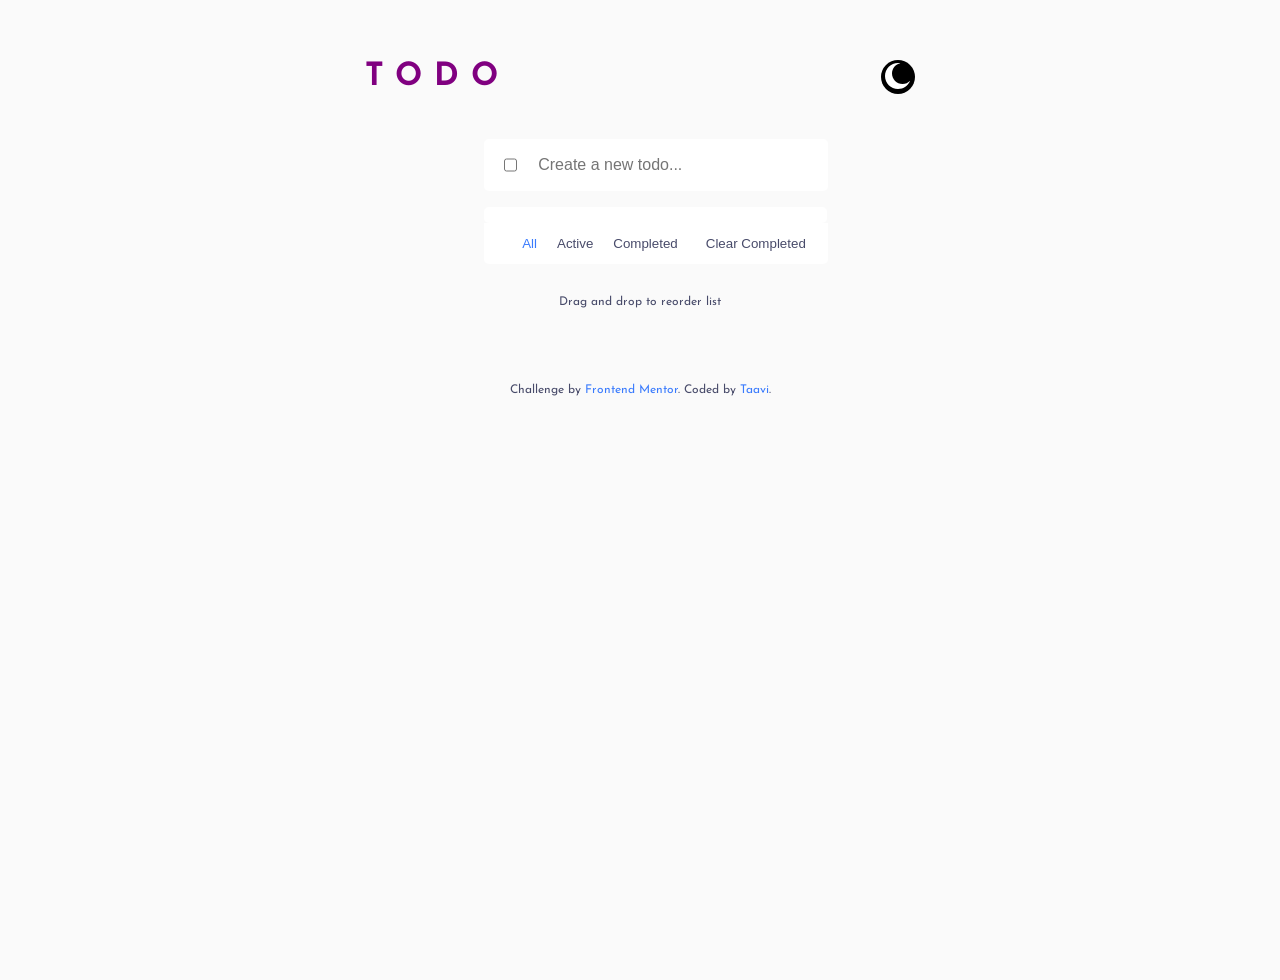
<file: index.html>
<!DOCTYPE html>
<html lang="en">
  <head>
    <meta charset="UTF-8" />
    <meta name="viewport" content="width=device-width, initial-scale=1.0" />
    <!-- ensures proper display on all devices -->
    <link
      rel="icon"
      type="image/png"
      sizes="32x32"
      href="./images/favicon-32x32.png"
    />
    <link rel="stylesheet" href="./style.css" />
    <link rel="preconnect" href="https://fonts.googleapis.com" />
    <link rel="preconnect" href="https://fonts.gstatic.com" crossorigin />
    <link
      href="https://fonts.googleapis.com/css2?family=Josefin+Sans:ital,wght@0,100..700;1,100..700&display=swap"
      rel="stylesheet"
    />
    <title>Frontend Mentor | Todo app</title>
  </head>
  <body>
    <header>
      <h1>TODO</h1>
      <button type="button" class="todo__theme-toggle-button">
        <img id="theme-icon" src="./images/icon-moon.svg" alt="Theme toggler" />
      </button>
    </header>
    <section class="todo">
      <!-- Todo input section -->
      <div class="todo__input-container">
        <form id="todo__form">
          <input id="todo__checkbox" class="todo__checkbox" type="checkbox" />
          <input
            id="todo__input"
            class="todo__input"
            placeholder="Create a new todo..."
          />
        </form>
      </div>

      <!-- Todo list section, dynamically populated by JS -->
      <section class="todo__list-container">
        <ul id="todo__list"></ul>
      </section>

      <!-- Bottom bar section with filter buttons and clear button -->
      <footer class="todo__bottom-bar">
        <div class="todo__items-left">
          <p id="todo__items-left">
            <!-- Dynamically added items left count -->
          </p>
        </div>

        <div class="todo__filter-buttons">
          <button
            type="button"
            class="todo__filter-button todo__filter-button--active"
          >
            All
          </button>
          <button type="button" class="todo__filter-button">Active</button>
          <button type="button" class="todo__filter-button">Completed</button>
        </div>

        <div class="todo__clear-completed">
          <button type="button" class="todo__clear-completed-button">
            Clear Completed
          </button>
        </div>
      </footer>

      <!-- Drag and drop hint -->
      <p id="todo__dragdrop-paragraph" class="todo__drag-drop-hint">
        Drag and drop to reorder list
      </p>
    </section>

    <div class="attribution">
      Challenge by
      <a href="https://www.frontendmentor.io?ref=challenge" target="_blank"
        >Frontend Mentor</a
      >. Coded by <a href="#">Taavi</a>.
    </div>

    <script src="script.js"></script>
  </body>
</html>
</file>
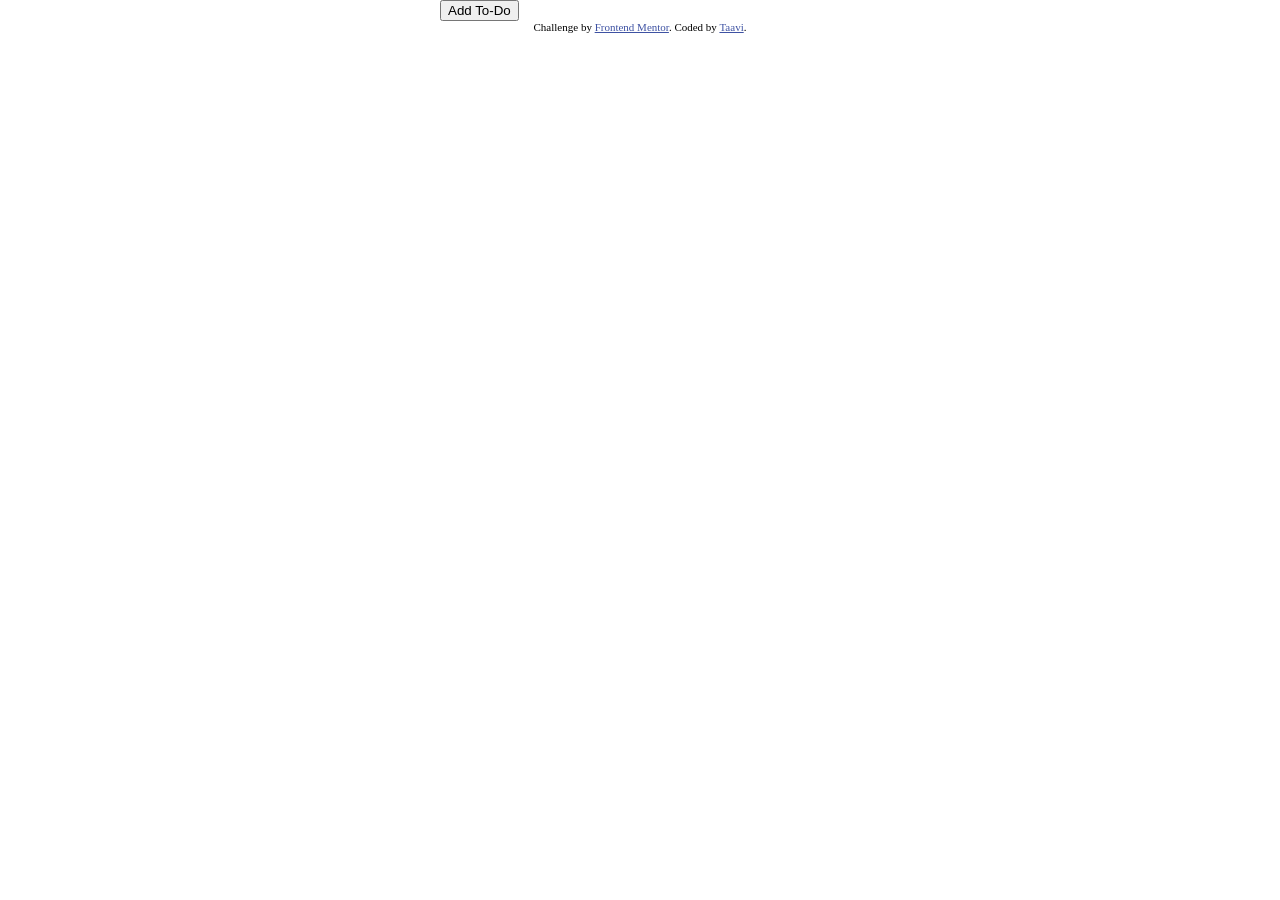
<file: subfolderforchatgptassistedmemes/index.html>
<!DOCTYPE html>
<html lang="en">
<head>
  <meta charset="UTF-8">
  <meta name="viewport" content="width=device-width, initial-scale=1.0">
  <link rel="icon" type="image/png" sizes="32x32" href="./images/favicon-32x32.png">
  <link rel="stylesheet" href="./style.css">
  <title>Frontend Mentor | Todo app</title>
</head>
<body>
  <button id="add-todo" class="add-button js-add-button">Add To-Do</button>
  <div id="main-todo-container" class="todo-container js-todo-container"></div>
  <div class="attribution">
    Challenge by <a href="https://www.frontendmentor.io?ref=challenge" target="_blank">Frontend Mentor</a>. 
    Coded by <a href="#">Taavi</a>.
  </div>
  <script src="script.js"></script>
</body>
</html>
</file>
<file: style.css>
*//* === Reset === */
* {
  margin: 0;
  padding: 0;
  box-sizing: border-box;
}

body {
  font-family: 'Josefin Sans', sans-serif;
  background-color: var(--bg-color);
  color: var(--text-color);
  transition: background-color 0.3s, color 0.3s;
  min-height: 100vh;
  display: flex;
  flex-direction: column;
  align-items: center;
  padding: 2rem;
}

/* === Theme Variables === */
:root {
  --bg-color: hsl(0, 0%, 98%);
  --text-color: hsl(235, 19%, 35%);
  --todo-bg: white;
  --todo-border: hsl(233, 11%, 84%);
  --todo-completed: hsl(233, 14%, 35%);
  --button-hover: hsl(236, 33%, 92%);
}

body.dark-mode {
  --bg-color: hsl(235, 21%, 11%);
  --text-color: hsl(234, 39%, 85%);
  --todo-bg: hsl(235, 24%, 19%);
  --todo-border: hsl(233, 14%, 35%);
  --todo-completed: hsl(233, 14%, 55%);
  --button-hover: hsl(234, 11%, 52%);
}

/* === Header === */
header {
  display: flex;
  justify-content: space-between;
  align-items: center;
  width: 100%;
  max-width: 550px;
  margin-bottom: 1.5rem;
}

header h1 {
  color: purple;
  letter-spacing: 12px;
}

.todo__theme-toggle-button {
  background: black;
  border-radius: 100%;
  padding: 3px 4px 2px;
  border: none;
  cursor: pointer;
}

/* === Input Section === */
.todo__input-container {
  width: 100%;
  max-width: 550px;
  background-color: var(--todo-bg);
  padding: 1rem;
  border-radius: 5px;
  display: flex;
  align-items: center;
  margin-bottom: 1rem;
}

#todo__form {
  display: flex;
  gap: 1rem;
  width: 100%;
}

.todo__input {
  flex-grow: 1;
  border: none;
  outline: none;
  background: transparent;
  font-size: 1rem;
  color: var(--text-color);
}

/* === Todo List Section === */
.todo__list-container {
  width: 110%;
  max-width: 550px;
  background-color: var(--todo-bg);
  border-radius: 5px;
  overflow: hidden;
}

#todo__list {
  list-style: none;
}

.todo__item {
  padding: 1rem;
  display: flex;
  justify-content: space-between;
  align-items: center;
  border-bottom: 1px solid var(--todo-border);
}

.todo__item--completed {
  text-decoration: line-through;
  color: var(--todo-completed);
}
.hidden {
  display: none;
}
/* === Bottom Bar === */
.todo__bottom-bar {
  width: 100%;
  max-width: 550px;
  background-color: var(--todo-bg);
  display: flex;
  justify-content: space-between;
  align-items: center;
  padding: 0.75rem 1rem;
  font-size: 0.85rem;
  color: var(--text-color);
  border-radius: 0 0 5px 5px;
}

.todo__filter-buttons {
  display: flex;
  gap: 0.5rem;
}

.todo__filter-button {
  background: none;
  border: none;
  cursor: pointer;
  color: var(--text-color);
  transition: color 0.3s;
}

.todo__filter-button:hover,
.todo__filter-button--active {
  color: hsl(220, 98%, 61%);
}

/* === Clear Completed === */
.todo__clear-completed-button {
  background: none;
  border: none;
  cursor: pointer;
  color: var(--text-color);
}

.todo__clear-completed-button:hover {
  color: hsl(220, 98%, 61%);
}

/* === Drag Drop Hint === */
.todo__drag-drop-hint {
  margin-top: 2rem;
  font-size: 0.75rem;
  color: var(--text-color);
  text-align: center;
}

.todo__item.dragging {
  opacity: 0.5;
  background-color: var(--todo-border);
}
/* === Attribution === */
.attribution {
  margin-top: 4rem;
  font-size: 0.75rem;
  text-align: center;
  color: var(--text-color);
}

.attribution a {
  color: hsl(220, 98%, 61%);
  text-decoration: none;
}

.attribution a:hover {
  text-decoration: underline;
}

/* === Responsive === */
@media (max-width: 600px) {
  .todo__bottom-bar {
    flex-direction: column;
    gap: 0.75rem;
  }
}
</file>
<file: subfolderforchatgptassistedmemes/style.css>
@media (min-width: 601px) {
  body {
    width: 40vw;
    max-width: 400px;
    margin: 0px auto;
  }
  .delete-button {
    display: none;
    }
  .main-div:hover .delete-button {
    display: initial;
  }
  .attribution {
    font-size: 11px; text-align: center;
  }
  .attribution a {
    color: hsl(228, 45%, 44%);
  }
  .todo-item {
    padding: 10px;
    margin: 5px;
    border-radius: 5px;
  } 
  .todo-even {
      background-color: lightblue;
  }

  .todo-odd {
      background-color: lightgray;
  }
}
</file>
